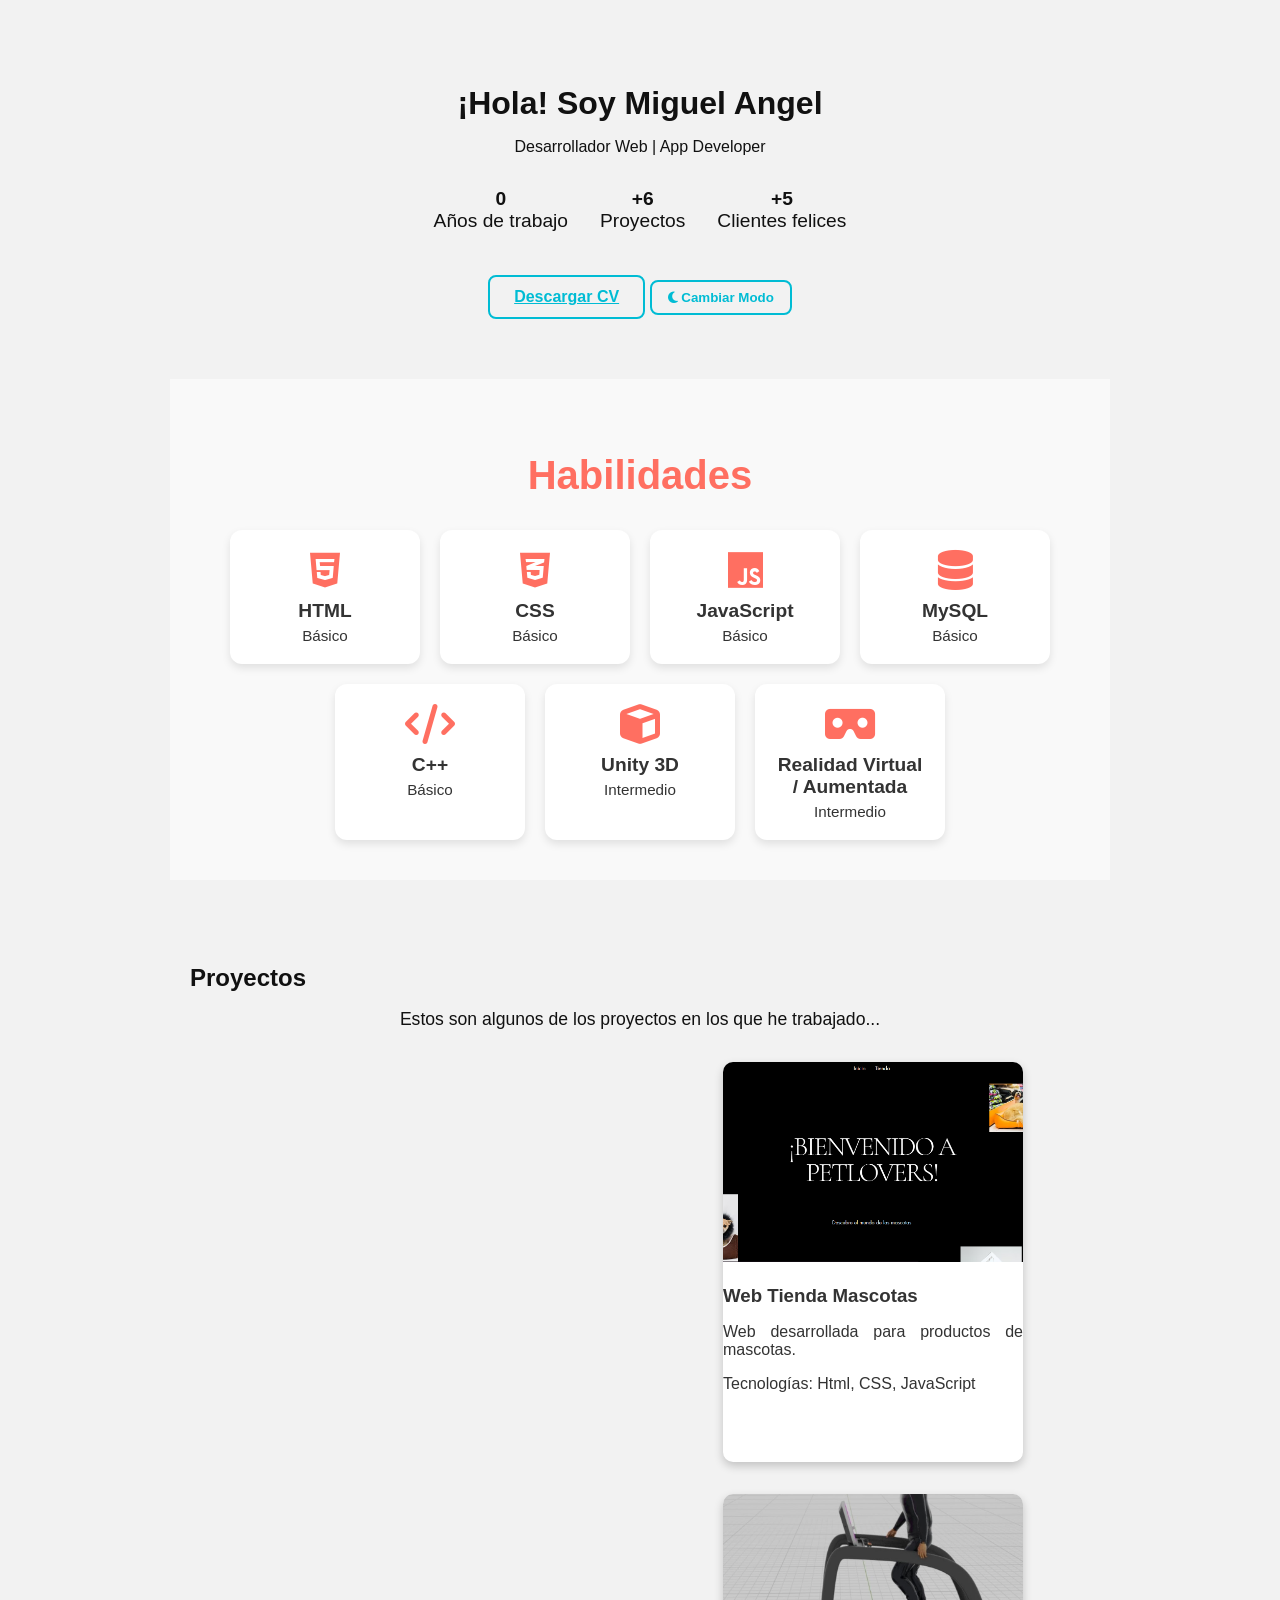
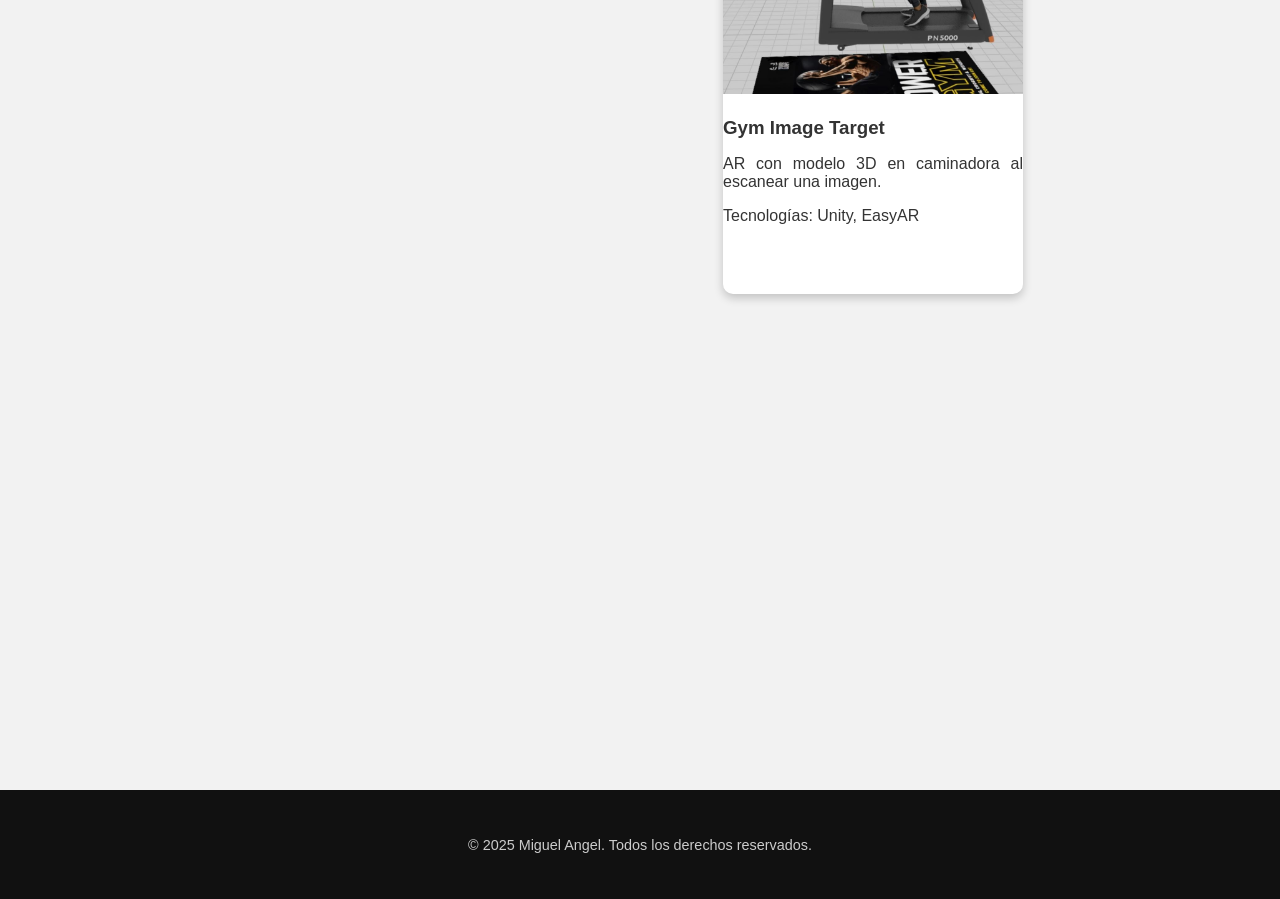
<file: index.html>
<!DOCTYPE html>
<html lang="es">
<head>
  <meta charset="UTF-8" />
  <meta name="viewport" content="width=device-width, initial-scale=1.0"/>
  <title>Mi Portafolio</title>
  <link rel="stylesheet" href="styles.css" />
  <link rel="stylesheet" href="https://cdnjs.cloudflare.com/ajax/libs/font-awesome/6.5.0/css/all.min.css">
</head>
<body class="light-mode">
  <header class="hero">
    <h1>¡Hola! Soy Miguel Angel</h1>
    <p>Desarrollador Web | App Developer</p>
    <div class="stats">
      <div><strong>0</strong><br>Años de trabajo</div>
      <div><strong>+6</strong><br>Proyectos</div>
      <div><strong>+5</strong><br>Clientes felices</div>
    </div>
    <a href="CV1.pdf" class="btn-cv" download>Descargar CV</a>
    <button id="themeToggle" class="toggle-theme"><i class="fas fa-moon"></i> Cambiar Modo</button>
  </header>

  <section class="skills" id="skills">
    <h2>Habilidades</h2>
    <div class="skills-container">
      <!-- Tus tarjetas de habilidades aquí -->
      <div class="skill-card"><i class="fab fa-html5 skill-icon"></i><h4>HTML</h4><p>Básico</p></div>
      <div class="skill-card"><i class="fab fa-css3-alt skill-icon"></i><h4>CSS</h4><p>Básico</p></div>
      <div class="skill-card"><i class="fab fa-js skill-icon"></i><h4>JavaScript</h4><p>Básico</p></div>
      <div class="skill-card"><i class="fas fa-database skill-icon"></i><h4>MySQL</h4><p>Básico</p></div>
      <div class="skill-card"><i class="fas fa-code skill-icon"></i><h4>C++</h4><p>Básico</p></div>
      <div class="skill-card"><i class="fas fa-cube skill-icon"></i><h4>Unity 3D</h4><p>Intermedio</p></div>
      <div class="skill-card"><i class="fas fa-vr-cardboard skill-icon"></i><h4>Realidad Virtual / Aumentada</h4><p>Intermedio</p></div>
    </div>
  </section>

  <section class="projects" id="projects">
    <h2>Proyectos</h2>
    <p class="projects-subtitle">Estos son algunos de los proyectos en los que he trabajado...</p>
    <div class="project-list">
      <!-- Proyecto 1 -->
      <div class="project-card">
        <div class="card-inner">
          <div class="card-front">
            <img src="img/pet.jpeg" alt="Aplicación PETLOVERS AR">
            <div class="project-info">
              <h3>Aplicación PETLOVERS AR</h3>
              <p>App AR con productos para mascotas.</p>
              <span>Tecnologías: Unity, AR Foundation</span>
            </div>
          </div>
          <div class="card-back">
            <img src="img/pet.jpeg" alt="Vista trasera del proyecto">
          </div>
        </div>
      </div>

      <!-- Proyecto 2 -->
      <div class="project-card">
        <div class="card-inner">
          <div class="card-front">
            <img src="img/petlovers.png" alt="PetLovers Web">
            <div class="project-info">
              <h3>Web Tienda Mascotas</h3>
              <p>Web desarrollada para productos de mascotas.</p>
              <span>Tecnologías: Html, CSS, JavaScript</span>
            </div>
          </div>
          <div class="card-back">
            <img src="img/petlovers.png" alt="Vista trasera">
          </div>
        </div>
      </div>

      <!-- Proyecto 3 -->
      <div class="project-card">
        <div class="card-inner">
          <div class="card-front">
            <img src="img/fantasmita.jpeg" alt="Juego 2D Fantasmita">
            <div class="project-info">
              <h3>Juego 2D Fantasmita</h3>
              <p>Recolecta diamantes en distintos niveles con dificultad progresiva.</p>
              <span>Tecnologías: Unity, C#</span>
            </div>
          </div>
          <div class="card-back">
            <img src="img/fantasmita.jpeg" alt="Vista trasera">
          </div>
        </div>
      </div>

      <!-- Proyecto 4 -->
      <div class="project-card">
        <div class="card-inner">
          <div class="card-front">
            <img src="img/gym.jpeg" alt="Gym Image Target">
            <div class="project-info">
              <h3>Gym Image Target</h3>
              <p>AR con modelo 3D en caminadora al escanear una imagen.</p>
              <span>Tecnologías: Unity, EasyAR</span>
            </div>
          </div>
          <div class="card-back">
            <img src="img/gym.jpeg" alt="Vista trasera">
          </div>
        </div>
      </div>

      <!-- Proyecto 5 -->
      <div class="project-card">
        <div class="card-inner">
          <div class="card-front">
            <img src="img/xv.png" alt="Tienda de Modas">
            <div class="project-info">
              <h3>Tienda de Modas</h3>
              <p>Página web básica para tienda de moda.</p>
              <span>Tecnologías: HTML, CSS, JavaScript</span>
            </div>
          </div>
          <div class="card-back">
            <img src="img/xv.png" alt="Vista trasera">
          </div>
        </div>
      </div>

      <!-- Proyecto 6 -->
      <div class="project-card">
        <div class="card-inner">
          <div class="card-front">
            <img src="img/shooter.png" alt="Shooter 3D Zombies">
            <div class="project-info">
              <h3>Shooter 3D Zombies</h3>
              <p>Juego FPS con oleadas de zombies y recolección de objetos.</p>
              <span>Tecnologías: Unity, C#, XRToolkit</span>
            </div>
          </div>
          <div class="card-back">
            <img src="img/shooter.png" alt="Vista trasera">
          </div>
        </div>
      </div>
    </div>
  </section>

  <footer>
    <p>&copy; 2025 Miguel Angel. Todos los derechos reservados.</p>
  </footer>

  <script src="script.js"></script>
</body>
</html>
</file>
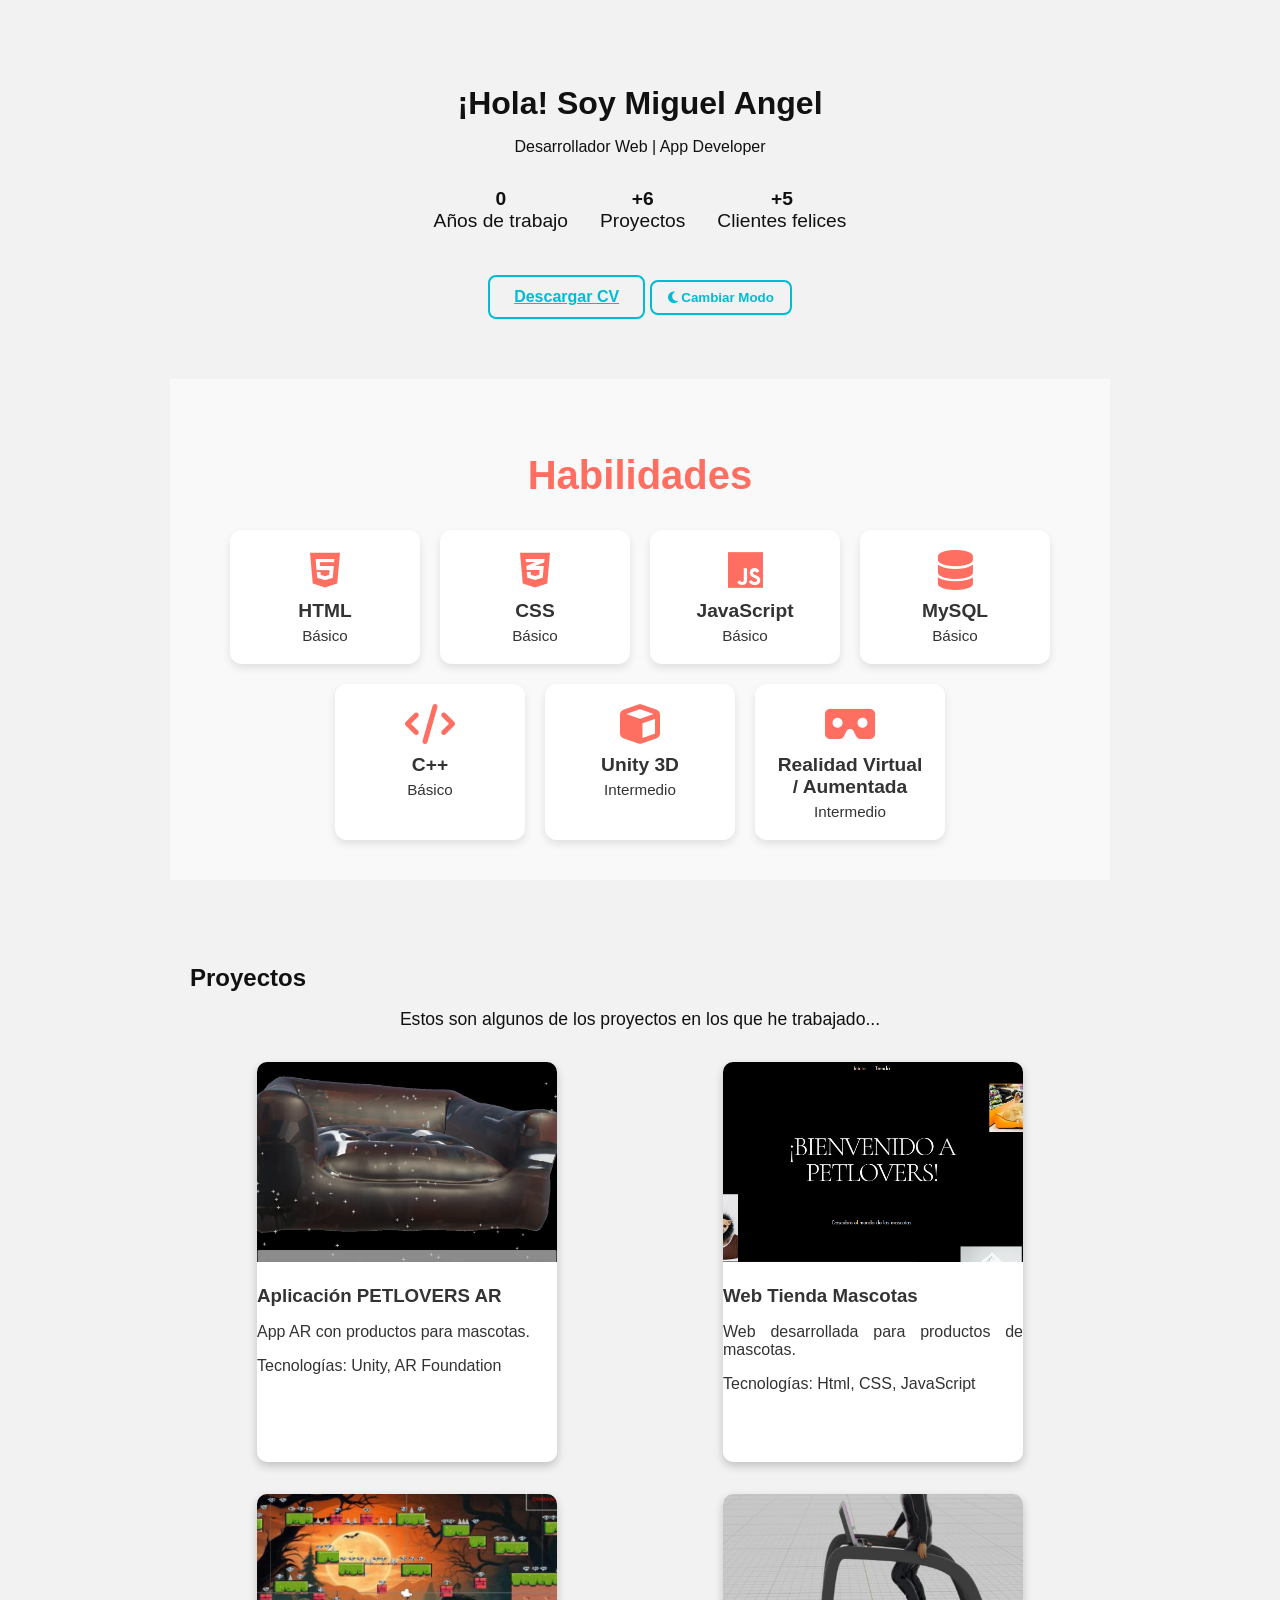
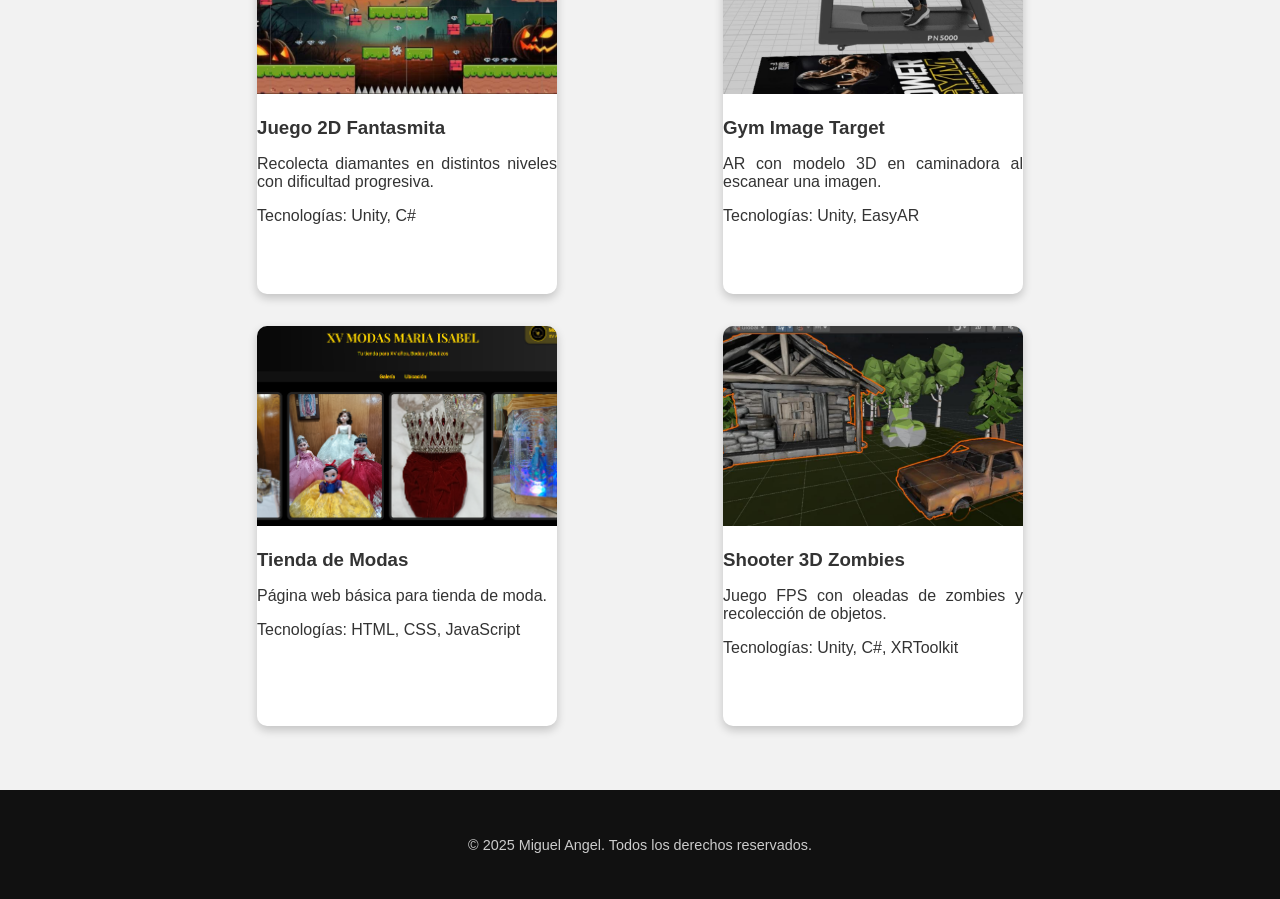
<file: Portafolio.html>
<!DOCTYPE html>
<html lang="es">
<head>
  <meta charset="UTF-8" />
  <meta name="viewport" content="width=device-width, initial-scale=1.0"/>
  <title>Mi Portafolio</title>
  <link rel="stylesheet" href="styles.css" />
  <link rel="stylesheet" href="https://cdnjs.cloudflare.com/ajax/libs/font-awesome/6.5.0/css/all.min.css">
</head>
<body class="light-mode">
  <header class="hero">
    <h1>¡Hola! Soy Miguel Angel</h1>
    <p>Desarrollador Web | App Developer</p>
    <div class="stats">
      <div><strong>0</strong><br>Años de trabajo</div>
      <div><strong>+6</strong><br>Proyectos</div>
      <div><strong>+5</strong><br>Clientes felices</div>
    </div>
    <a href="Curriculum Profesional.pdf" class="btn-cv" download>Descargar CV</a>
    <button id="themeToggle" class="toggle-theme"><i class="fas fa-moon"></i> Cambiar Modo</button>
  </header>

  <section class="skills" id="skills">
    <h2>Habilidades</h2>
    <div class="skills-container">
      <!-- Tus tarjetas de habilidades aquí -->
      <div class="skill-card"><i class="fab fa-html5 skill-icon"></i><h4>HTML</h4><p>Básico</p></div>
      <div class="skill-card"><i class="fab fa-css3-alt skill-icon"></i><h4>CSS</h4><p>Básico</p></div>
      <div class="skill-card"><i class="fab fa-js skill-icon"></i><h4>JavaScript</h4><p>Básico</p></div>
      <div class="skill-card"><i class="fas fa-database skill-icon"></i><h4>MySQL</h4><p>Básico</p></div>
      <div class="skill-card"><i class="fas fa-code skill-icon"></i><h4>C++</h4><p>Básico</p></div>
      <div class="skill-card"><i class="fas fa-cube skill-icon"></i><h4>Unity 3D</h4><p>Intermedio</p></div>
      <div class="skill-card"><i class="fas fa-vr-cardboard skill-icon"></i><h4>Realidad Virtual / Aumentada</h4><p>Intermedio</p></div>
    </div>
  </section>

  <section class="projects" id="projects">
    <h2>Proyectos</h2>
    <p class="projects-subtitle">Estos son algunos de los proyectos en los que he trabajado...</p>
    <div class="project-list">
      <!-- Proyecto 1 -->
      <div class="project-card">
        <div class="card-inner">
          <div class="card-front">
            <img src="img/pet.jpeg" alt="Aplicación PETLOVERS AR">
            <div class="project-info">
              <h3>Aplicación PETLOVERS AR</h3>
              <p>App AR con productos para mascotas.</p>
              <span>Tecnologías: Unity, AR Foundation</span>
            </div>
          </div>
          <div class="card-back">
            <img src="img/pet.jpeg" alt="Vista trasera del proyecto">
          </div>
        </div>
      </div>

      <!-- Proyecto 2 -->
      <div class="project-card">
        <div class="card-inner">
          <div class="card-front">
            <img src="img/petlovers.png" alt="PetLovers Web">
            <div class="project-info">
              <h3>Web Tienda Mascotas</h3>
              <p>Web desarrollada para productos de mascotas.</p>
              <span>Tecnologías: Html, CSS, JavaScript</span>
            </div>
          </div>
          <div class="card-back">
            <img src="img/petlovers.png" alt="Vista trasera">
          </div>
        </div>
      </div>

      <!-- Proyecto 3 -->
      <div class="project-card">
        <div class="card-inner">
          <div class="card-front">
            <img src="img/fantasmita.jpeg" alt="Juego 2D Fantasmita">
            <div class="project-info">
              <h3>Juego 2D Fantasmita</h3>
              <p>Recolecta diamantes en distintos niveles con dificultad progresiva.</p>
              <span>Tecnologías: Unity, C#</span>
            </div>
          </div>
          <div class="card-back">
            <img src="img/fantasmita.jpeg" alt="Vista trasera">
          </div>
        </div>
      </div>

      <!-- Proyecto 4 -->
      <div class="project-card">
        <div class="card-inner">
          <div class="card-front">
            <img src="img/gym.jpeg" alt="Gym Image Target">
            <div class="project-info">
              <h3>Gym Image Target</h3>
              <p>AR con modelo 3D en caminadora al escanear una imagen.</p>
              <span>Tecnologías: Unity, EasyAR</span>
            </div>
          </div>
          <div class="card-back">
            <img src="img/gym.jpeg" alt="Vista trasera">
          </div>
        </div>
      </div>

      <!-- Proyecto 5 -->
      <div class="project-card">
        <div class="card-inner">
          <div class="card-front">
            <img src="img/xv.png" alt="Tienda de Modas">
            <div class="project-info">
              <h3>Tienda de Modas</h3>
              <p>Página web básica para tienda de moda.</p>
              <span>Tecnologías: HTML, CSS, JavaScript</span>
            </div>
          </div>
          <div class="card-back">
            <img src="img/xv.png" alt="Vista trasera">
          </div>
        </div>
      </div>

      <!-- Proyecto 6 -->
      <div class="project-card">
        <div class="card-inner">
          <div class="card-front">
            <img src="img/shooter.png" alt="Shooter 3D Zombies">
            <div class="project-info">
              <h3>Shooter 3D Zombies</h3>
              <p>Juego FPS con oleadas de zombies y recolección de objetos.</p>
              <span>Tecnologías: Unity, C#, XRToolkit</span>
            </div>
          </div>
          <div class="card-back">
            <img src="img/shooter.png" alt="Vista trasera">
          </div>
        </div>
      </div>
    </div>
  </section>

  <footer>
    <p>&copy; 2025 Miguel Angel. Todos los derechos reservados.</p>
  </footer>

  <script src="script.js"></script>
</body>
</html>
</file>
<file: styles.css>
:root {
  --bg-color-light: #ffffff;
  --text-color-light: #111;
  --accent-color-light: #00bcd4;

  --bg-color-dark: #0d0d0d;
  --text-color-dark: #f0f0f0;
  --accent-color-dark: #00ffe7;

  --transition: 0.4s ease;
}

body {
  margin: 0;
  font-family: 'Segoe UI', sans-serif;
  background-color: var(--bg-color-light);
  color: var(--text-color-light);
  transition: background-color var(--transition), color var(--transition);
}

body.dark-mode {
  background-color: var(--bg-color-dark);
  color: var(--text-color-dark);
}

body.light-mode {
  background-color: #f2f2f2;
  color: var(--text-color-light);
}

/* Títulos */
h1, h2, h3 {
  margin-bottom: 0.5rem;
}

body.dark-mode h1, 
body.dark-mode h2, 
body.dark-mode h3 {
  color: var(--accent-color-dark);
  text-shadow: 0 0 10px var(--accent-color-dark);
}

/* Botones */
.btn-cv, .toggle-theme {
  margin-top: 1rem;
  padding: 0.7rem 1.5rem;
  border: 2px solid var(--accent-color-light);
  background: transparent;
  color: var(--accent-color-light);
  font-weight: bold;
  border-radius: 8px;
  cursor: pointer;
  transition: all var(--transition);
}

body.dark-mode .btn-cv,
body.dark-mode .toggle-theme {
  background-color: var(--accent-color-dark);
  color: #000;
  border: 1px solid var(--accent-color-dark);
  box-shadow: 0 0 10px var(--accent-color-dark), 0 0 20px var(--accent-color-dark);
}

.btn-cv:hover,
.toggle-theme:hover {
  box-shadow: 0 0 12px var(--accent-color-light);
}

body.dark-mode .btn-cv:hover,
body.dark-mode .toggle-theme:hover {
  box-shadow: 0 0 12px var(--accent-color-dark);
}

.toggle-theme {
  padding: 0.5rem 1rem;
}

/* Hero */
.hero {
  text-align: center;
  padding: 4rem 1rem;
}

/* Stats */
.stats {
  display: flex;
  justify-content: center;
  gap: 2rem;
  margin: 2rem 0;
}

.stats div {
  font-size: 1.2rem;
}

/* Secciones */
section {
  padding: 3rem 1rem;
  max-width: 900px;
  margin: auto;
}

/* Skills */
.skills {
  padding: 40px 20px;
  background-color: var(--bg-color);
  color: var(--text-color);
  text-align: center;
}

.skills h2 {
  font-size: 2.5rem;
  margin-bottom: 2rem;
  color: var(--accent-color);
}

.skills-container {
  display: flex;
  flex-wrap: wrap;
  justify-content: center;
  gap: 20px;
}

.skill-card {
  background-color: var(--card-color);
  color: var(--text-color);
  border-radius: 12px;
  box-shadow: 0 4px 8px rgba(0, 0, 0, 0.1);
  width: 150px;
  padding: 20px;
  text-align: center;
  transition: transform 0.3s ease, background-color 0.3s ease;
}

.skill-card:hover {
  transform: translateY(-5px);
  background-color: var(--accent-color);
  color: var(--bg-color);
}

.skill-icon {
  font-size: 2.5rem;
  margin-bottom: 10px;
  color: var(--accent-color);
}

.skill-card h4 {
  font-size: 1.2rem;
  margin: 0;
}

.skill-card p {
  margin: 5px 0 0;
  font-size: 0.95rem;
}

/* Proyectos */
.projects {
  padding: 4rem 2rem;
}

.projects-subtitle {
  text-align: center;
  margin-bottom: 2rem;
  font-size: 1.1rem;
}

.project-list {
  display: grid;
  grid-template-columns: repeat(auto-fit, minmax(300px, 1fr));
  gap: 2rem;
}

.project-card {
  width: 300px;
  height: 400px;
  perspective: 1000px;
  cursor: pointer;
  margin: 0 auto;
}

.card-inner {
  position: relative;
  width: 100%;
  height: 100%;
  transition: transform 0.8s;
  transform-style: preserve-3d;
}

.project-card.flip .card-inner {
  transform: rotateY(180deg);
}

.card-front, .card-back {
  position: absolute;
  width: 100%;
  height: 100%;
  backface-visibility: hidden;
  border-radius: 10px;
  overflow: hidden;
  box-shadow: 0 4px 10px rgba(0, 0, 0, 0.2);
}

.card-front {
  background-color: var(--card-color);
  color: var(--text-color);
  z-index: 2;
}

.card-front img {
  width: 100%;
  height: 200px;
  object-fit: cover;
}

.card-front h3,
.card-front p,
.card-front .tech {
  color: inherit;
}

body.dark-mode .card-front {
  background-color: #1a1a1a;
}

.card-back {
  background: #111;
  color: white;
  transform: rotateY(180deg);
  display: flex;
  align-items: center;
  justify-content: center;
}

.card-back img {
  max-width: 100%;
  max-height: 100%;
  object-fit: contain;
}

.project-card .tech {
  display: block;
  font-size: 0.85rem;
  margin-top: 0.5rem;
  color: var(--accent-color);
}

.project-link {
  display: inline-block;
  margin-top: 1rem;
  text-decoration: none;
  color: inherit;
  border: 1px solid currentColor;
  padding: 0.4rem 1rem;
  border-radius: 8px;
  transition: background 0.3s;
}

.project-link:hover {
  background: currentColor;
  color: #000;
}

/* Footer */
footer {
  text-align: center;
  padding: 2rem;
  font-size: 0.9rem;
  background-color: #111;
  color: #ccc;
}

/* Variables por tema */
body.light-mode {
  --bg-color: #f9f9f9;
  --text-color: #333;
  --card-color: #fff;
  --accent-color: #ff6f61;
}

body.dark-mode {
  --bg-color: #121212;
  --text-color: #f1f1f1;
  --card-color: #1e1e1e;
  --accent-color: #ffcc70;
}
section {
  text-align: justify;
}
.project-info {
  text-align: justify;
}
</file>
